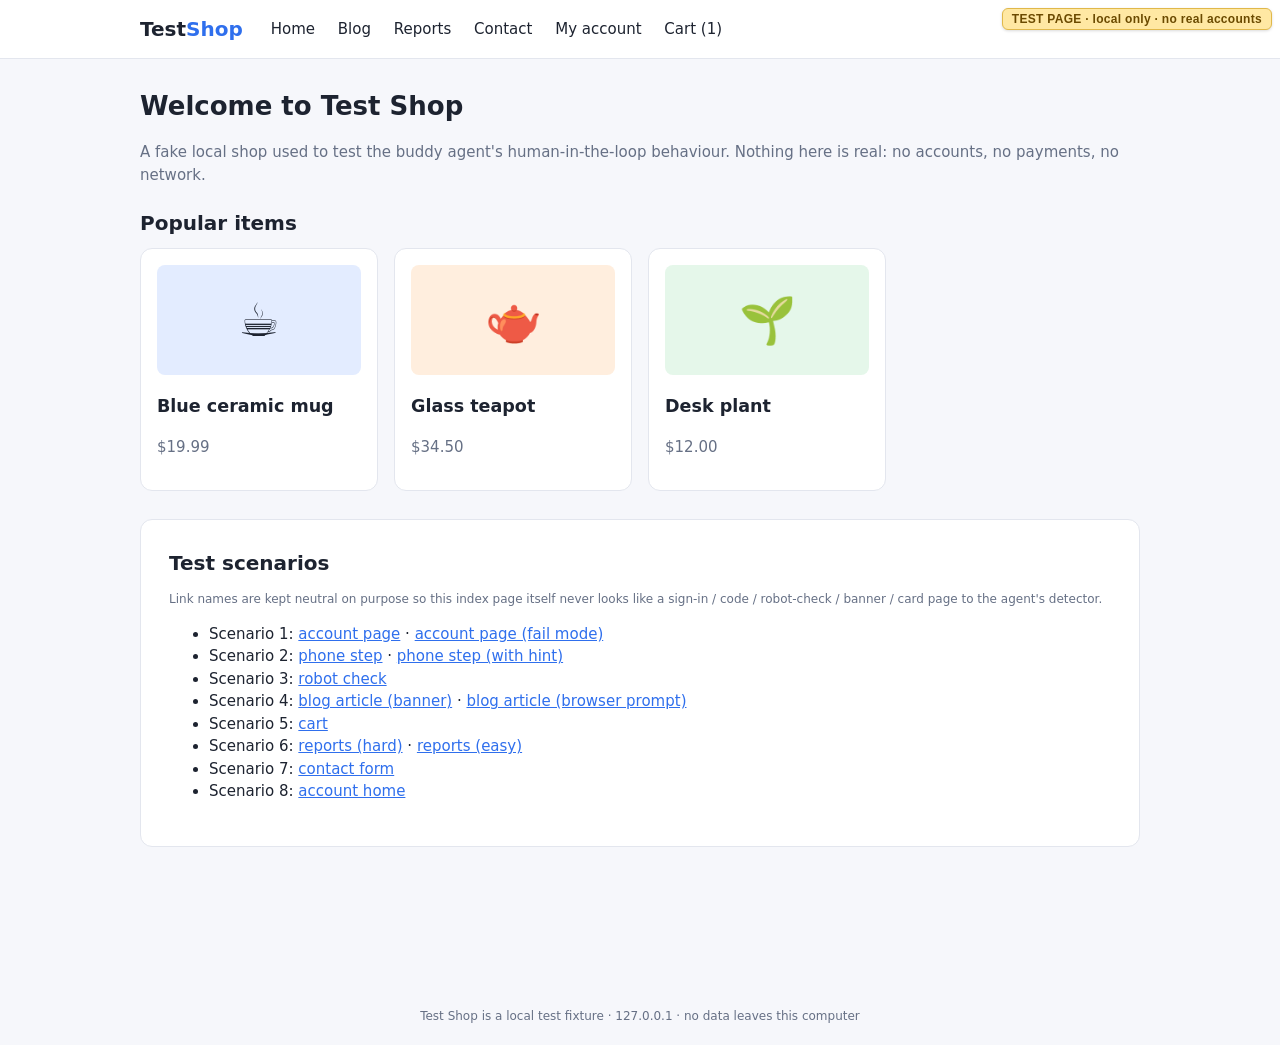
<file: tests/live/hitl_pages/index.html>
<!doctype html>
<html lang="en">
<head>
<meta charset="utf-8">
<meta name="viewport" content="width=device-width, initial-scale=1">
<title>Test Shop – Home</title>
<link rel="stylesheet" href="shop.css">
</head>
<body>
<div class="test-badge" role="note" aria-label="Test page notice">TEST PAGE · local only · no real accounts</div>
<header class="site"><div class="inner">
  <a class="logo" href="index.html">Test<span>Shop</span></a>
  <nav class="main" aria-label="Main">
    <a href="index.html">Home</a>
    <a href="cookies.html">Blog</a>
    <a href="stuck.html">Reports</a>
    <a href="contact.html">Contact</a>
    <a href="login.html">My account</a>
    <a href="checkout.html">Cart (1)</a>
  </nav>
</div></header>

<main>
  <h1>Welcome to Test Shop</h1>
  <p class="muted">A fake local shop used to test the buddy agent's human-in-the-loop behaviour. Nothing here is real:
    no accounts, no payments, no network.</p>

  <section aria-labelledby="products-h" style="margin-top:22px">
    <h2 id="products-h">Popular items</h2>
    <div class="grid">
      <div class="product"><div class="img" style="background:#e3ecff" aria-hidden="true">☕</div>
        <h3>Blue ceramic mug</h3><p class="muted">$19.99</p></div>
      <div class="product"><div class="img" style="background:#ffeede" aria-hidden="true">🫖</div>
        <h3>Glass teapot</h3><p class="muted">$34.50</p></div>
      <div class="product"><div class="img" style="background:#e5f7ea" aria-hidden="true">🌱</div>
        <h3>Desk plant</h3><p class="muted">$12.00</p></div>
    </div>
  </section>

  <section aria-labelledby="scen-h" class="card" style="margin-top:28px">
    <h2 id="scen-h">Test scenarios</h2>
    <p class="small muted">Link names are kept neutral on purpose so this index page itself never looks like a
      sign-in / code / robot-check / banner / card page to the agent's detector.</p>
    <ul>
      <li>Scenario 1: <a href="login.html">account page</a> · <a href="login.html?fail=1">account page (fail mode)</a></li>
      <li>Scenario 2: <a href="otp.html">phone step</a> · <a href="otp.html?hint=1">phone step (with hint)</a></li>
      <li>Scenario 3: <a href="captcha.html">robot check</a></li>
      <li>Scenario 4: <a href="cookies.html">blog article (banner)</a> · <a href="cookies.html?perm=1">blog article (browser prompt)</a></li>
      <li>Scenario 5: <a href="checkout.html">cart</a></li>
      <li>Scenario 6: <a href="stuck.html">reports (hard)</a> · <a href="stuck.html?easy=1">reports (easy)</a></li>
      <li>Scenario 7: <a href="contact.html">contact form</a></li>
      <li>Scenario 8: <a href="welcome.html">account home</a></li>
    </ul>
  </section>
</main>
<footer class="site">Test Shop is a local test fixture · 127.0.0.1 · no data leaves this computer</footer>
</body>
</html>
</file>
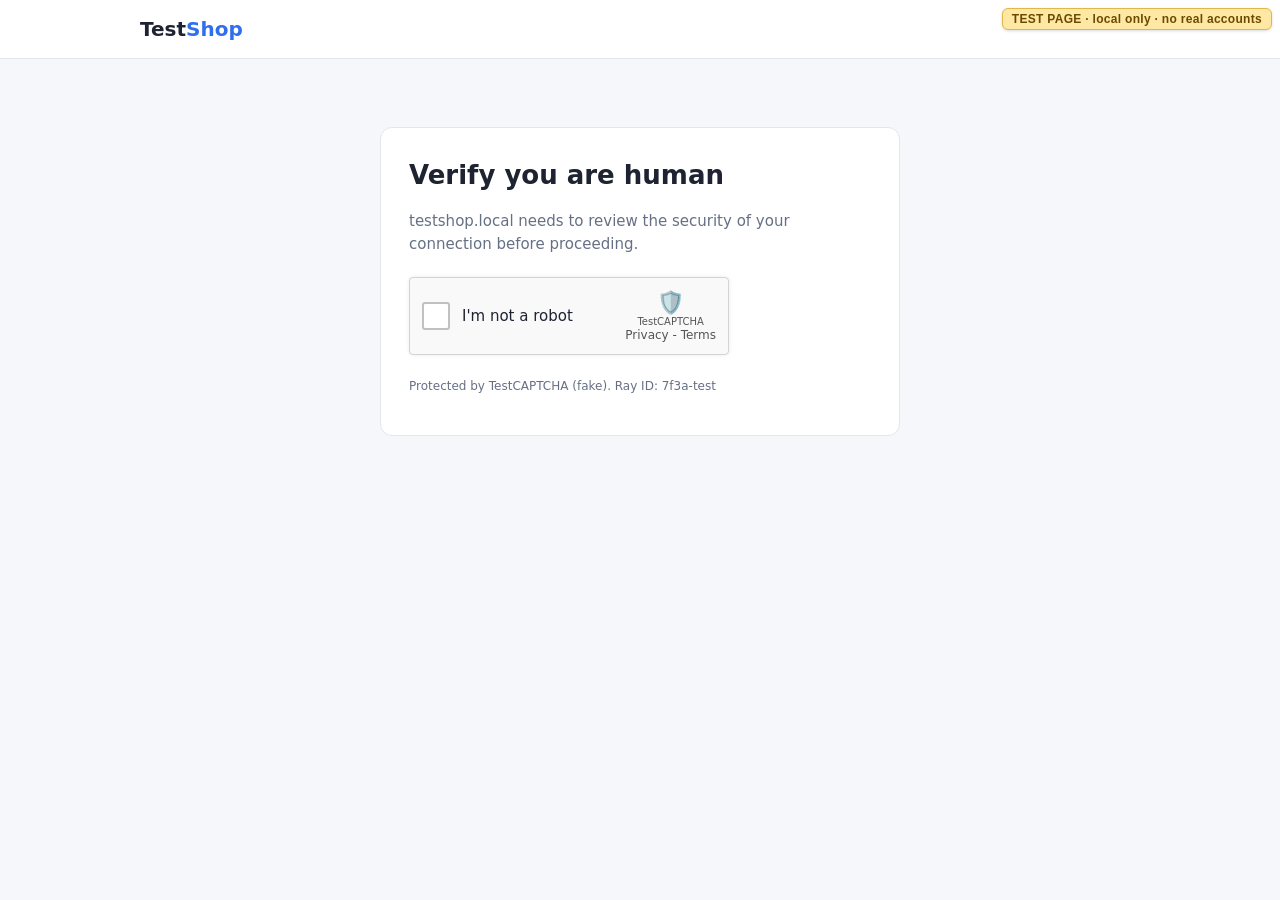
<file: tests/live/hitl_pages/captcha.html>
<!doctype html>
<html lang="en">
<head>
<meta charset="utf-8">
<meta name="viewport" content="width=device-width, initial-scale=1">
<title>Just a moment… – Test Shop</title>
<link rel="stylesheet" href="shop.css">
<style>
  .widget { display: flex; align-items: center; justify-content: space-between; width: 320px; height: 78px;
            border: 1px solid #d3d3d3; border-radius: 4px; background: #f9f9f9; padding: 0 12px;
            box-shadow: 0 0 4px rgba(0,0,0,.08); margin: 22px 0 0; }
  .cb-row { display: flex; align-items: center; gap: 12px; }
  .cb { width: 28px; height: 28px; border: 2px solid #c1c1c1; border-radius: 3px; background: #fff;
        cursor: pointer; display: flex; align-items: center; justify-content: center; }
  .cb:focus { outline: 2px solid #9db8f7; }
  .cb.checked { border-color: transparent; color: var(--ok); font-size: 28px; font-weight: 700; }
  .cb-text { font-size: 15px; }
  .brand { text-align: center; font-size: 10px; color: #555; line-height: 1.2; }
  .brand .logo-mark { font-size: 22px; }
  .challenge { position: relative; width: 400px; margin-top: 10px; background: #fff; border: 1px solid #ccc;
               box-shadow: 0 4px 16px rgba(0,0,0,.2); border-radius: 4px; }
  .challenge .head { background: #4a90e2; color: #fff; padding: 18px 16px; }
  .challenge .head .big { font-size: 22px; font-weight: 700; display: block; }
  .tiles { display: grid; grid-template-columns: repeat(3, 1fr); gap: 4px; padding: 8px; }
  .tile { height: 116px; border: 0; border-radius: 0; font-size: 44px; padding: 0; position: relative;
          transition: transform .1s; }
  .tile[aria-pressed="true"] { transform: scale(.86); outline: 3px solid #4a90e2; }
  .tile[aria-pressed="true"]::after { content: "✓"; position: absolute; top: 4px; left: 6px; font-size: 16px;
          background: #4a90e2; color: #fff; border-radius: 50%; width: 22px; height: 22px; line-height: 22px; }
  .challenge .foot { display: flex; align-items: center; justify-content: space-between; padding: 10px 12px;
                     border-top: 1px solid #e5e5e5; }
  .icon-btn { background: none; border: 0; font-size: 20px; padding: 4px 8px; color: #555; }
</style>
</head>
<body>
<div class="test-badge" role="note" aria-label="Test page notice">TEST PAGE · local only · no real accounts</div>
<header class="site"><div class="inner">
  <a class="logo" href="index.html">Test<span>Shop</span></a>
</div></header>

<main>
  <div class="card" style="max-width:520px;margin:40px auto">
    <h1>Verify you are human</h1>
    <p class="muted">testshop.local needs to review the security of your connection before proceeding.</p>

    <div class="widget" id="widget">
      <div class="cb-row">
        <div class="cb" id="cb" role="checkbox" aria-checked="false" tabindex="0" aria-labelledby="cb-text"></div>
        <span class="cb-text" id="cb-text">I'm not a robot</span>
      </div>
      <div class="brand"><div class="logo-mark" aria-hidden="true">🛡️</div>TestCAPTCHA<br><span class="small">Privacy - Terms</span></div>
    </div>

    <div class="challenge hidden" id="challenge" role="dialog" aria-modal="false" aria-labelledby="ch-title">
      <div class="head" id="ch-title">Select all squares with <span class="big">traffic lights</span>
        <span class="small">Click verify once there are none left.</span></div>
      <div class="tiles" id="tiles" role="group" aria-label="Image challenge"></div>
      <div id="ch-error" class="small hidden" role="alert" style="color:var(--err);padding:0 12px 6px">Please select all matching images.</div>
      <div class="foot">
        <div>
          <button class="icon-btn" id="reload" type="button" aria-label="Get a new challenge" title="Get a new challenge">⟳</button>
          <button class="icon-btn" type="button" aria-label="Get an audio challenge" title="Get an audio challenge">🎧</button>
        </div>
        <button class="btn btn-primary" id="verify" type="button">Verify</button>
      </div>
    </div>

    <p class="small muted" style="margin-top:22px">Protected by TestCAPTCHA (fake). Ray ID: 7f3a-test</p>
  </div>
</main>

<script>
(function () {
  var cb = document.getElementById("cb");
  var challenge = document.getElementById("challenge");
  var tilesBox = document.getElementById("tiles");
  var chErr = document.getElementById("ch-error");
  var state = "idle";
  var SETS = [
    ["🚦", "🚗", "🌳", "🏠", "🚦", "🚌", "🌳", "🚦", "🚲"],
    ["🚗", "🚦", "🏢", "🚦", "🌳", "🚕", "🚦", "🏠", "🚌"]
  ];
  var BG = ["#cfd8dc", "#b0bec5", "#c8e6c9", "#ffe0b2", "#d7ccc8", "#bbdefb", "#dcedc8", "#cfd8dc", "#f8bbd0"];
  var setIdx = 0;

  function buildTiles() {
    tilesBox.innerHTML = "";
    SETS[setIdx].forEach(function (emo, i) {
      var b = document.createElement("button");
      b.type = "button"; b.className = "tile"; b.textContent = emo;
      b.style.background = BG[i];
      b.setAttribute("aria-pressed", "false");
      b.setAttribute("aria-label", "Image " + (i + 1));
      b.addEventListener("click", function () {
        b.setAttribute("aria-pressed", b.getAttribute("aria-pressed") === "true" ? "false" : "true");
        chErr.classList.add("hidden");
      });
      tilesBox.appendChild(b);
    });
  }

  function start() {
    if (state !== "idle") return;
    state = "spinning";
    cb.innerHTML = '<span class="spinner" aria-hidden="true"></span>';
    cb.setAttribute("aria-busy", "true");
    setTimeout(function () {
      state = "challenge";
      cb.innerHTML = ""; cb.removeAttribute("aria-busy");
      buildTiles();
      challenge.classList.remove("hidden");
    }, 1500);
  }

  cb.addEventListener("click", start);
  cb.addEventListener("keydown", function (e) { if (e.key === " " || e.key === "Enter") { e.preventDefault(); start(); } });
  document.getElementById("reload").addEventListener("click", function () { setIdx = (setIdx + 1) % SETS.length; buildTiles(); });

  document.getElementById("verify").addEventListener("click", function () {
    var picked = tilesBox.querySelectorAll('[aria-pressed="true"]').length;
    if (!picked) { chErr.classList.remove("hidden"); return; }
    challenge.classList.add("hidden");
    state = "done";
    cb.classList.add("checked"); cb.textContent = "✓";
    cb.setAttribute("aria-checked", "true");
    document.getElementById("cb-text").textContent = "Verified";
    setTimeout(function () { location.href = "welcome.html?from=captcha"; }, 1000);
  });
})();
</script>
</body>
</html>
</file>
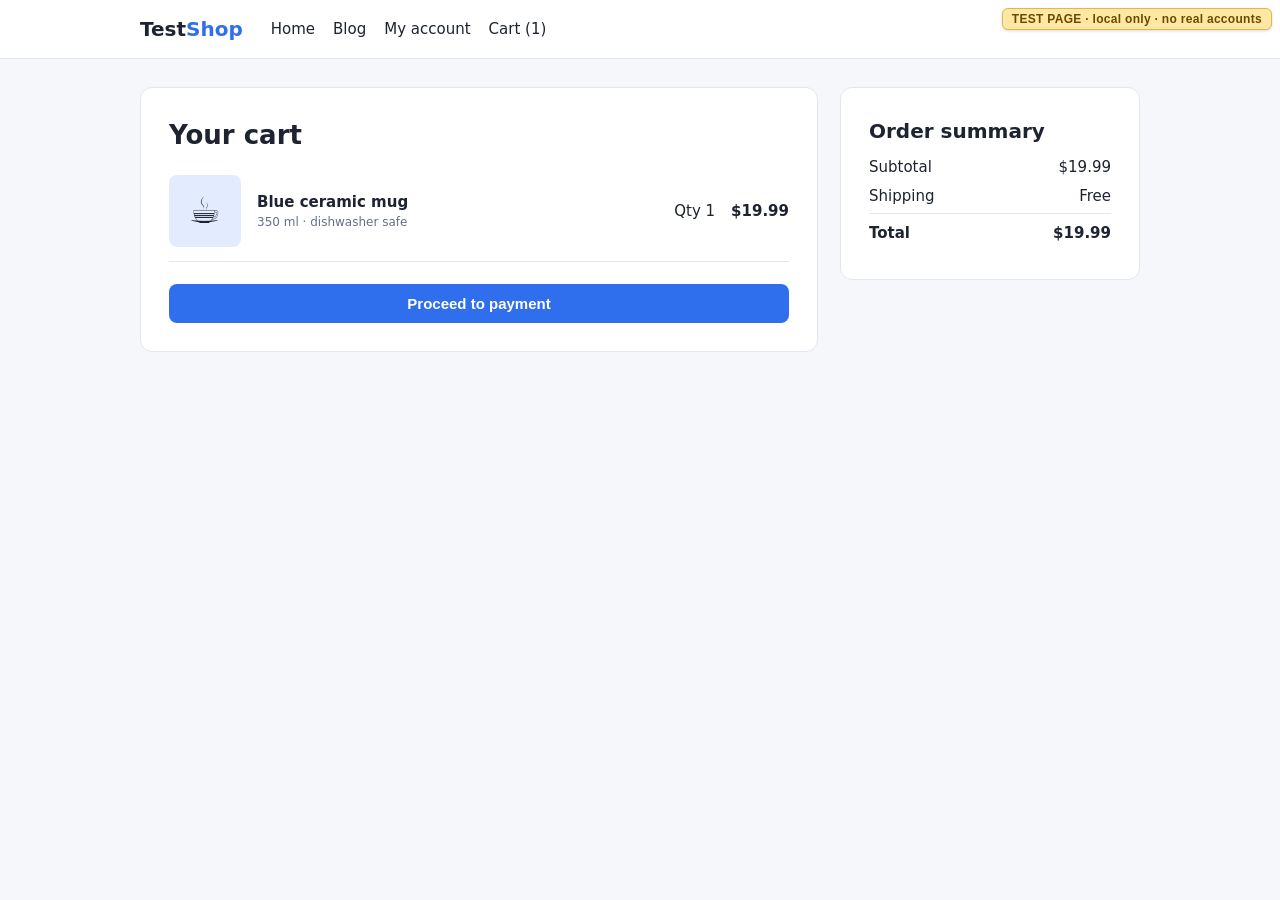
<file: tests/live/hitl_pages/checkout.html>
<!doctype html>
<html lang="en">
<head>
<meta charset="utf-8">
<meta name="viewport" content="width=device-width, initial-scale=1">
<title>Your cart – Test Shop</title>
<link rel="stylesheet" href="shop.css">
<style>
  .layout { display: grid; grid-template-columns: 1fr 300px; gap: 22px; align-items: start; }
  .line { display: flex; gap: 16px; align-items: center; padding: 14px 0; border-bottom: 1px solid var(--line); }
  .thumb { width: 72px; height: 72px; border-radius: 8px; background: #e3ecff; display: flex; align-items: center; justify-content: center; font-size: 36px; }
  .sum-row { display: flex; justify-content: space-between; margin: 6px 0; }
  .two { display: grid; grid-template-columns: 1fr 1fr; gap: 12px; }
  .secure { font-size: 12px; color: var(--muted); margin-top: 10px; }
</style>
</head>
<body>
<div class="test-badge" role="note" aria-label="Test page notice">TEST PAGE · local only · no real accounts</div>
<header class="site"><div class="inner">
  <a class="logo" href="index.html">Test<span>Shop</span></a>
  <nav class="main" aria-label="Main">
    <a href="index.html">Home</a><a href="cookies.html">Blog</a><a href="login.html">My account</a><a href="checkout.html">Cart (1)</a>
  </nav>
</div></header>

<main>
  <div class="layout">
    <div>
      <!-- step 1: cart -->
      <section id="step-cart" class="card" aria-labelledby="cart-h">
        <h1 id="cart-h">Your cart</h1>
        <div class="line">
          <div class="thumb" aria-hidden="true">☕</div>
          <div style="flex:1"><b>Blue ceramic mug</b><div class="small muted">350 ml · dishwasher safe</div></div>
          <div>Qty 1</div>
          <div><b>$19.99</b></div>
        </div>
        <button type="button" id="to-payment" class="btn btn-primary btn-block">Proceed to payment</button>
      </section>

      <!-- step 2: payment -->
      <section id="step-pay" class="card hidden" aria-labelledby="pay-h">
        <h1 id="pay-h">Payment details</h1>
        <p class="muted">Enter your card details to complete the purchase.</p>
        <form id="pay-form" novalidate aria-label="Payment">
          <label for="cc-number">Card number</label>
          <input type="text" id="cc-number" name="cc-number" inputmode="numeric" autocomplete="cc-number" placeholder="1234 5678 9012 3456" maxlength="23">
          <div class="two">
            <div><label for="cc-exp">Expiry date (MM/YY)</label>
              <input type="text" id="cc-exp" name="cc-exp" autocomplete="cc-exp" placeholder="MM/YY" maxlength="5"></div>
            <div><label for="cc-csc">CVV</label>
              <input type="text" id="cc-csc" name="cc-csc" inputmode="numeric" autocomplete="cc-csc" placeholder="123" maxlength="4"></div>
          </div>
          <label for="cc-name">Name on card</label>
          <input type="text" id="cc-name" name="cc-name" autocomplete="cc-name" placeholder="Full name">
          <label for="addr">Billing address</label>
          <input type="text" id="addr" name="addr" autocomplete="street-address" placeholder="Street and number">
          <div class="two">
            <div><label for="city">City</label><input type="text" id="city" name="city" autocomplete="address-level2"></div>
            <div><label for="zip">Postal code</label><input type="text" id="zip" name="zip" autocomplete="postal-code"></div>
          </div>
          <label for="country">Country</label>
          <select id="country" name="country" autocomplete="country">
            <option>Japan</option><option>India</option><option>United States</option><option>Germany</option>
          </select>
          <div id="pay-error" class="alert alert-error hidden" role="alert"></div>
          <div id="pay-busy" class="alert alert-info hidden" role="status"><span class="spinner"></span>&nbsp; Processing payment…</div>
          <button type="submit" id="pay" class="btn btn-primary btn-block">Pay $19.99</button>
          <p class="secure">🔒 Secure test form · nothing is charged, nothing is sent anywhere</p>
        </form>
      </section>

      <!-- step 3: confirmation -->
      <section id="step-done" class="card hidden" aria-labelledby="done-h">
        <h1 id="done-h">Order confirmed (TEST – no real payment)</h1>
        <p>Thank you! Your order <b>#TS-2001</b> for 1 × Blue ceramic mug has been placed.</p>
        <p class="muted">A confirmation email would be sent to you on a real site.</p>
        <a class="btn btn-secondary" href="index.html">Back to the shop</a>
      </section>
    </div>

    <aside class="card" aria-label="Order summary">
      <h2>Order summary</h2>
      <div class="sum-row"><span>Subtotal</span><span>$19.99</span></div>
      <div class="sum-row"><span>Shipping</span><span>Free</span></div>
      <div class="sum-row" style="font-weight:700;border-top:1px solid var(--line);padding-top:8px"><span>Total</span><span>$19.99</span></div>
    </aside>
  </div>
</main>

<script>
(function () {
  var cart = document.getElementById("step-cart"), pay = document.getElementById("step-pay"), done = document.getElementById("step-done");
  var err = document.getElementById("pay-error"), busy = document.getElementById("pay-busy"), btn = document.getElementById("pay");

  function show(step, title) {
    [cart, pay, done].forEach(function (s) { s.classList.toggle("hidden", s !== step); });
    document.title = title + " – Test Shop";
    window.scrollTo(0, 0);
  }
  document.getElementById("to-payment").addEventListener("click", function () {
    show(pay, "Payment"); document.getElementById("cc-number").focus();
  });
  document.getElementById("pay-form").addEventListener("submit", function (e) {
    e.preventDefault();
    err.classList.add("hidden");
    var need = ["cc-number", "cc-exp", "cc-csc", "cc-name"].filter(function (id) { return !document.getElementById(id).value.trim(); });
    if (need.length) { err.textContent = "Please fill in the card number, expiry date, CVV and name on card."; err.classList.remove("hidden"); return; }
    btn.disabled = true; busy.classList.remove("hidden");
    setTimeout(function () { busy.classList.add("hidden"); btn.disabled = false; show(done, "Order confirmed"); }, 1500);
  });
})();
</script>
</body>
</html>
</file>
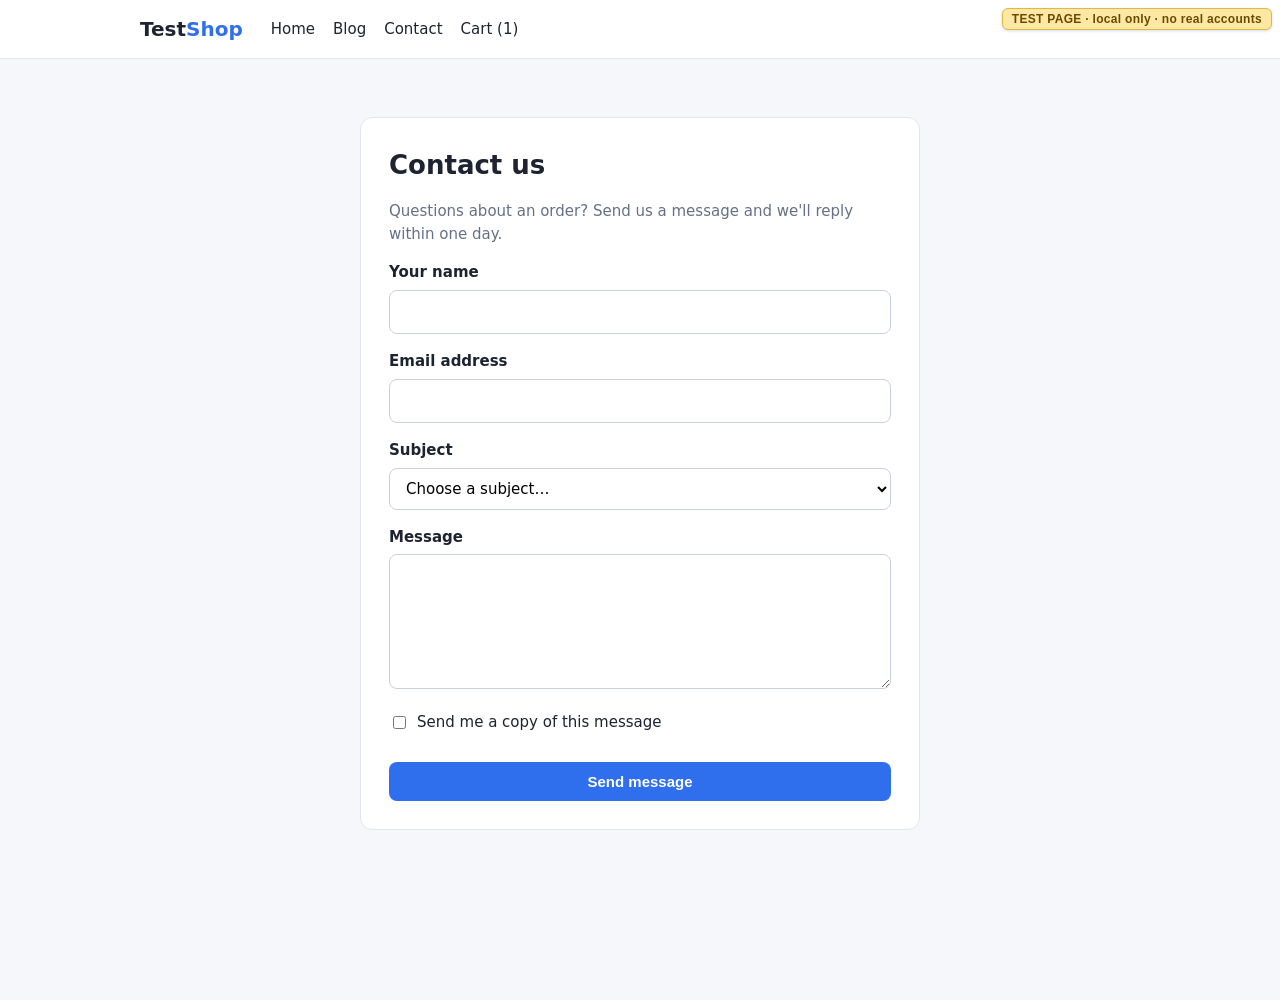
<file: tests/live/hitl_pages/contact.html>
<!doctype html>
<html lang="en">
<head>
<meta charset="utf-8">
<meta name="viewport" content="width=device-width, initial-scale=1">
<title>Contact us – Test Shop</title>
<link rel="stylesheet" href="shop.css">
</head>
<body>
<div class="test-badge" role="note" aria-label="Test page notice">TEST PAGE · local only · no real accounts</div>
<header class="site"><div class="inner">
  <a class="logo" href="index.html">Test<span>Shop</span></a>
  <nav class="main" aria-label="Main">
    <a href="index.html">Home</a><a href="cookies.html">Blog</a><a href="contact.html">Contact</a><a href="checkout.html">Cart (1)</a>
  </nav>
</div></header>

<main>
  <div class="card" style="max-width:560px;margin:30px auto">
    <h1>Contact us</h1>
    <p class="muted">Questions about an order? Send us a message and we'll reply within one day.</p>
    <form id="contact-form" novalidate aria-label="Contact form">
      <label for="name">Your name</label>
      <input type="text" id="name" name="name" autocomplete="name">
      <label for="email">Email address</label>
      <input type="email" id="email" name="email" autocomplete="email">
      <label for="subject">Subject</label>
      <select id="subject" name="subject">
        <option value="">Choose a subject…</option>
        <option>Order status</option><option>Returns</option><option>Product question</option><option>Other</option>
      </select>
      <label for="message">Message</label>
      <textarea id="message" name="message" rows="5"></textarea>
      <label style="display:flex;gap:8px;align-items:center;font-weight:400">
        <input type="checkbox" id="copy" name="copy"> Send me a copy of this message</label>
      <div id="error" class="alert alert-error hidden" role="alert"></div>
      <button type="submit" id="send" class="btn btn-primary btn-block">Send message</button>
    </form>
    <div id="sent" class="alert alert-ok hidden" role="status"></div>
  </div>
</main>
<script>
(function () {
  var form = document.getElementById("contact-form");
  form.addEventListener("submit", function (e) {
    e.preventDefault();
    var v = function (id) { return document.getElementById(id).value.trim(); };
    var err = document.getElementById("error");
    if (!v("name") || !v("email") || !v("subject") || !v("message")) {
      err.textContent = "Please fill in your name, email, subject and message."; err.classList.remove("hidden"); return;
    }
    err.classList.add("hidden");
    form.classList.add("hidden");
    var sent = document.getElementById("sent");
    sent.textContent = "Message sent (test). Name: " + v("name") + " · Email: " + v("email") + " · Subject: " + v("subject") +
                       " · Message: " + v("message");
    sent.classList.remove("hidden");
  });
})();
</script>
</body>
</html>
</file>
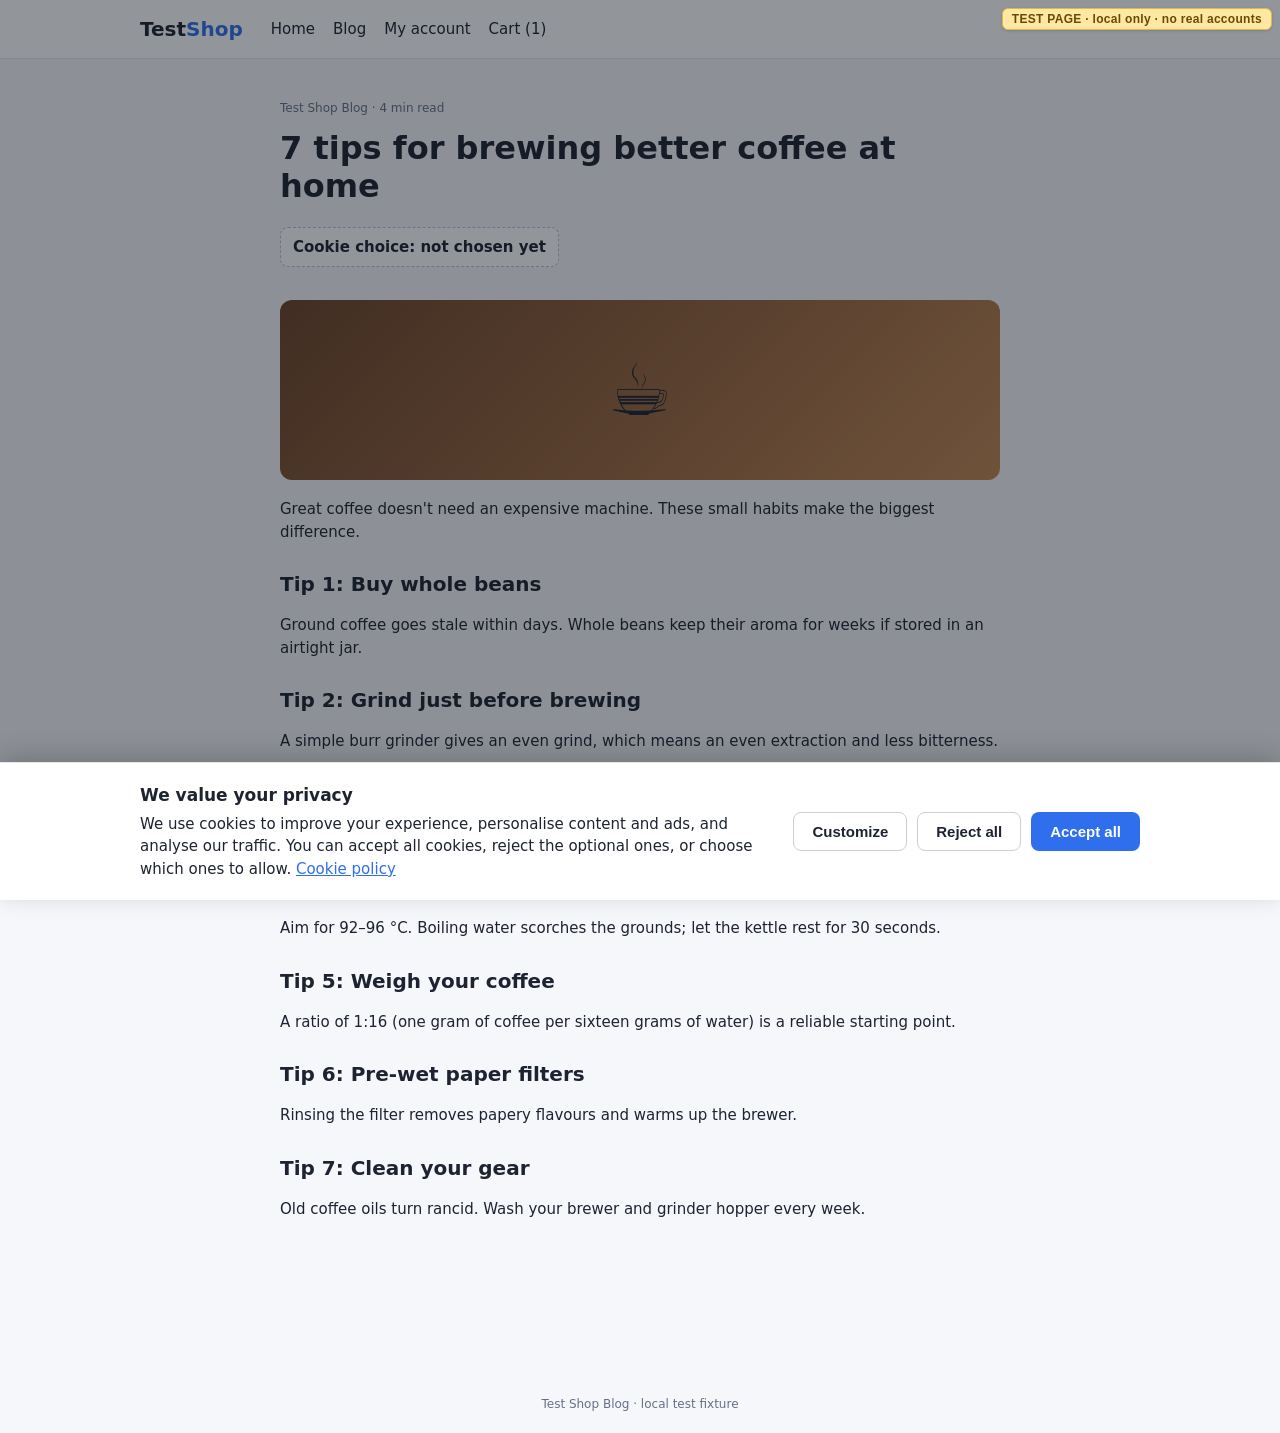
<file: tests/live/hitl_pages/cookies.html>
<!doctype html>
<html lang="en">
<head>
<meta charset="utf-8">
<meta name="viewport" content="width=device-width, initial-scale=1">
<title>7 tips for better coffee at home – Test Shop Blog</title>
<link rel="stylesheet" href="shop.css">
<style>
  article { max-width: 720px; margin: 0 auto; }
  article h1 { font-size: 32px; line-height: 1.2; }
  article h2 { margin-top: 26px; }
  .hero { height: 180px; border-radius: 12px; background: linear-gradient(135deg, #6b4226, #c08552);
          display: flex; align-items: center; justify-content: center; font-size: 72px; margin: 18px 0; }
  .choice { font-weight: 600; background: #fff; border: 1px dashed #b9c2d6; border-radius: 8px; padding: 8px 12px; display: inline-block; }

  /* cookie banner + backdrop */
  .backdrop { position: fixed; inset: 0; background: rgba(15, 20, 30, .45); z-index: 50; }
  .cookie-banner { position: fixed; left: 0; right: 0; bottom: 0; z-index: 60; background: #fff;
                   border-top: 1px solid var(--line); box-shadow: 0 -6px 24px rgba(0,0,0,.18); }
  .cookie-banner .inner { max-width: 1040px; margin: 0 auto; padding: 20px; display: flex; gap: 24px; align-items: center; flex-wrap: wrap; }
  .cookie-banner .text { flex: 1 1 480px; }
  .cookie-banner .actions { display: flex; gap: 10px; flex-wrap: wrap; }
  .prefs { max-width: 1040px; margin: 0 auto; padding: 0 20px 20px; }
  .prefs label { display: flex; gap: 10px; align-items: center; font-weight: 400; margin: 8px 0; }

  /* browser-like permission prompt (in-page imitation) */
  .perm { position: fixed; top: 6px; left: 120px; z-index: 70; width: 340px; background: #fff; color: #202124;
          border: 1px solid #c7c7c7; border-radius: 8px; box-shadow: 0 6px 20px rgba(0,0,0,.25); padding: 16px 16px 14px; }
  .perm .origin { font-weight: 600; margin-bottom: 8px; }
  .perm .what { display: flex; align-items: center; gap: 10px; margin-bottom: 14px; }
  .perm .row { display: flex; justify-content: flex-end; gap: 8px; }
  .perm .x { position: absolute; top: 6px; right: 8px; background: none; border: 0; font-size: 18px; color: #555; padding: 2px 6px; }
</style>
</head>
<body>
<div class="test-badge" role="note" aria-label="Test page notice">TEST PAGE · local only · no real accounts</div>
<header class="site"><div class="inner">
  <a class="logo" href="index.html">Test<span>Shop</span></a>
  <nav class="main" aria-label="Main">
    <a href="index.html">Home</a><a href="cookies.html">Blog</a><a href="login.html">My account</a><a href="checkout.html">Cart (1)</a>
  </nav>
</div></header>

<main>
  <article>
    <p class="small muted">Test Shop Blog · 4 min read</p>
    <h1>7 tips for brewing better coffee at home</h1>
    <p id="choice" class="choice" role="status" aria-live="polite">Cookie choice: not chosen yet</p>
    <div class="hero" aria-hidden="true">☕</div>
    <p>Great coffee doesn't need an expensive machine. These small habits make the biggest difference.</p>

    <h2>Tip 1: Buy whole beans</h2>
    <p>Ground coffee goes stale within days. Whole beans keep their aroma for weeks if stored in an airtight jar.</p>
    <h2>Tip 2: Grind just before brewing</h2>
    <p>A simple burr grinder gives an even grind, which means an even extraction and less bitterness.</p>
    <h2>Tip 3: Use filtered water</h2>
    <p>Coffee is 98% water. If your tap water tastes of chlorine, so will your coffee.</p>
    <h2>Tip 4: Mind the temperature</h2>
    <p>Aim for 92–96 °C. Boiling water scorches the grounds; let the kettle rest for 30 seconds.</p>
    <h2>Tip 5: Weigh your coffee</h2>
    <p>A ratio of 1:16 (one gram of coffee per sixteen grams of water) is a reliable starting point.</p>
    <h2>Tip 6: Pre-wet paper filters</h2>
    <p>Rinsing the filter removes papery flavours and warms up the brewer.</p>
    <h2>Tip 7: Clean your gear</h2>
    <p>Old coffee oils turn rancid. Wash your brewer and grinder hopper every week.</p>
  </article>
</main>
<footer class="site">Test Shop Blog · local test fixture</footer>

<!-- cookie consent (default mode) -->
<div id="backdrop" class="backdrop hidden" aria-hidden="true"></div>
<div id="cookie-banner" class="cookie-banner hidden" role="dialog" aria-modal="true" aria-labelledby="cookie-title" aria-describedby="cookie-text">
  <div class="inner">
    <div class="text">
      <h2 id="cookie-title" style="font-size:17px;margin:0 0 4px">We value your privacy</h2>
      <p id="cookie-text" style="margin:0">We use cookies to improve your experience, personalise content and ads, and analyse our traffic.
        You can accept all cookies, reject the optional ones, or choose which ones to allow. <a href="#">Cookie policy</a></p>
    </div>
    <div class="actions">
      <button type="button" class="btn btn-secondary" id="customize">Customize</button>
      <button type="button" class="btn btn-secondary" id="reject">Reject all</button>
      <button type="button" class="btn btn-primary" id="accept">Accept all</button>
    </div>
  </div>
  <div id="prefs" class="prefs hidden" role="group" aria-label="Cookie preferences">
    <label><input type="checkbox" checked disabled> Strictly necessary (always on)</label>
    <label><input type="checkbox" id="pref-analytics"> Analytics cookies</label>
    <label><input type="checkbox" id="pref-marketing"> Marketing cookies</label>
    <button type="button" class="btn btn-primary" id="save-prefs">Save preferences</button>
  </div>
</div>

<!-- notification permission prompt (?perm=1) -->
<div id="perm" class="perm hidden" role="alertdialog" aria-labelledby="perm-origin" aria-describedby="perm-what">
  <button type="button" class="x" id="perm-close" aria-label="Close">×</button>
  <div class="origin" id="perm-origin">testshop.local wants to</div>
  <div class="what" id="perm-what"><span aria-hidden="true">🔔</span> Show notifications</div>
  <div class="row">
    <button type="button" class="btn btn-secondary" id="perm-allow">Allow</button>
    <button type="button" class="btn btn-secondary" id="perm-block">Block</button>
  </div>
</div>

<script>
(function () {
  var permMode = new URLSearchParams(location.search).get("perm") === "1";
  var choice = document.getElementById("choice");
  var banner = document.getElementById("cookie-banner");
  var backdrop = document.getElementById("backdrop");
  var perm = document.getElementById("perm");

  function closeBanner(text) {
    choice.textContent = "Cookie choice: " + text;
    banner.classList.add("hidden"); backdrop.classList.add("hidden");
  }

  if (permMode) {
    choice.textContent = "Notifications: not chosen yet";
    setTimeout(function () { perm.classList.remove("hidden"); }, 800);
    function closePerm(text) { choice.textContent = "Notifications: " + text; perm.classList.add("hidden"); }
    document.getElementById("perm-allow").addEventListener("click", function () { closePerm("allowed"); });
    document.getElementById("perm-block").addEventListener("click", function () { closePerm("blocked"); });
    document.getElementById("perm-close").addEventListener("click", function () { closePerm("dismissed (ask again later)"); });
    return;
  }

  setTimeout(function () { banner.classList.remove("hidden"); backdrop.classList.remove("hidden"); }, 600);
  document.getElementById("accept").addEventListener("click", function () { closeBanner("accepted all"); });
  document.getElementById("reject").addEventListener("click", function () { closeBanner("rejected"); });
  document.getElementById("customize").addEventListener("click", function () {
    document.getElementById("prefs").classList.toggle("hidden");
  });
  document.getElementById("save-prefs").addEventListener("click", function () {
    var a = document.getElementById("pref-analytics").checked, m = document.getElementById("pref-marketing").checked;
    closeBanner("custom (analytics " + (a ? "on" : "off") + ", marketing " + (m ? "on" : "off") + ")");
  });
})();
</script>
</body>
</html>
</file>
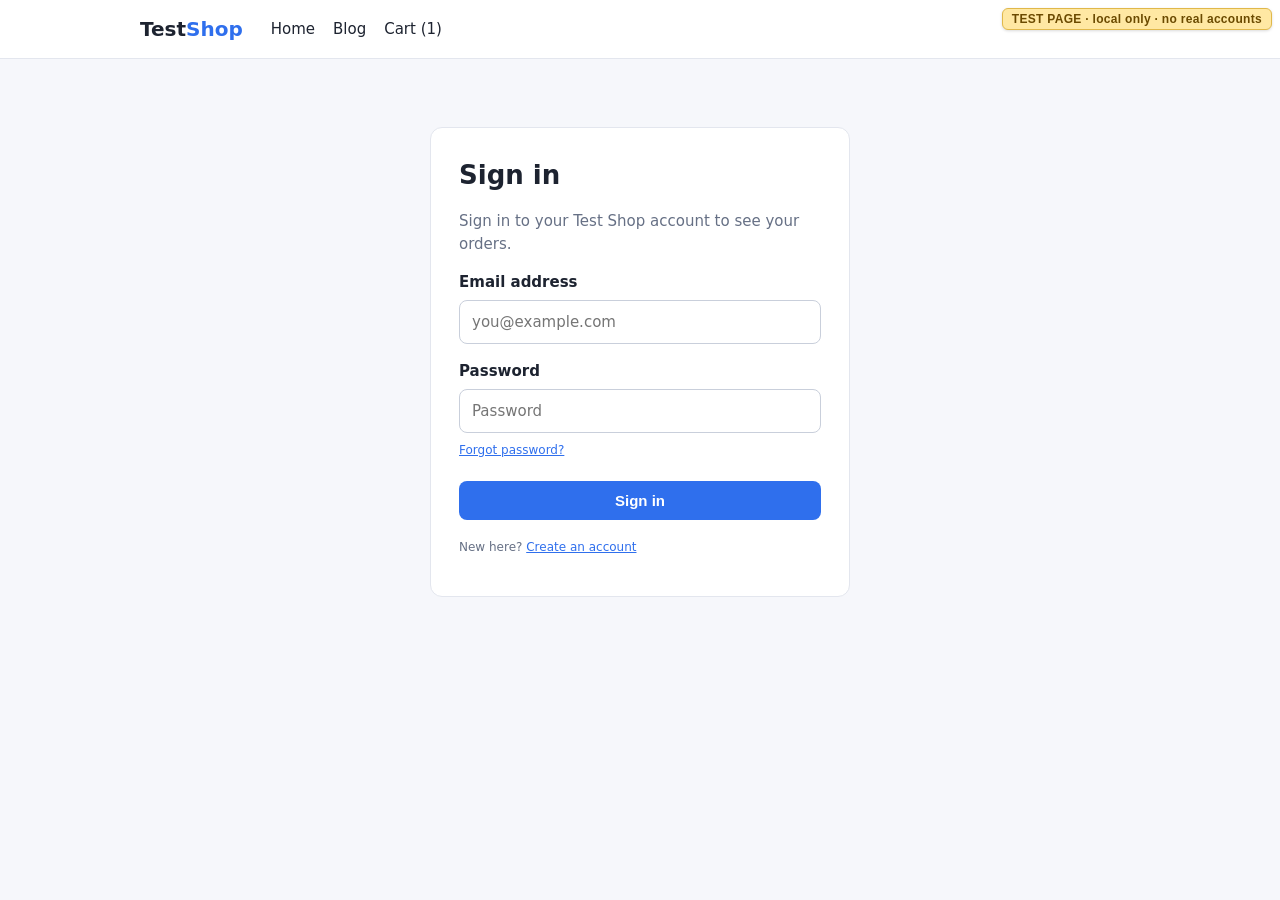
<file: tests/live/hitl_pages/login.html>
<!doctype html>
<html lang="en">
<head>
<meta charset="utf-8">
<meta name="viewport" content="width=device-width, initial-scale=1">
<title>Sign in – Test Shop</title>
<link rel="stylesheet" href="shop.css">
</head>
<body>
<div class="test-badge" role="note" aria-label="Test page notice">TEST PAGE · local only · no real accounts</div>
<header class="site"><div class="inner">
  <a class="logo" href="index.html">Test<span>Shop</span></a>
  <nav class="main" aria-label="Main">
    <a href="index.html">Home</a><a href="cookies.html">Blog</a><a href="checkout.html">Cart (1)</a>
  </nav>
</div></header>

<main>
  <div class="card narrow">
    <h1>Sign in</h1>
    <p class="muted">Sign in to your Test Shop account to see your orders.</p>

    <form id="login-form" novalidate aria-label="Sign in">
      <label for="email">Email address</label>
      <input type="email" id="email" name="email" autocomplete="username" placeholder="you@example.com" required>

      <label for="password">Password</label>
      <input type="password" id="password" name="password" autocomplete="current-password" placeholder="Password" required>

      <p class="small" style="margin:8px 0 0"><a href="#" id="forgot">Forgot password?</a></p>

      <div id="error" class="alert alert-error hidden" role="alert"></div>
      <div id="busy" class="alert alert-info hidden" role="status"><span class="spinner"></span>&nbsp; Signing in…</div>

      <button type="submit" id="signin" class="btn btn-primary btn-block">Sign in</button>
    </form>
    <p class="small muted" style="margin-top:18px">New here? <a href="#">Create an account</a></p>
  </div>
</main>

<script>
(function () {
  var q = new URLSearchParams(location.search);
  var failMode = q.get("fail") === "1";      // ?fail=1 : password is always "wrong" (tests 'blocker still present')
  var toOtp = q.get("otp") === "1";          // ?otp=1  : continue to the 2-step verification page
  var form = document.getElementById("login-form");
  var email = document.getElementById("email");
  var pw = document.getElementById("password");
  var err = document.getElementById("error");
  var busy = document.getElementById("busy");
  var btn = document.getElementById("signin");

  function showError(msg) { err.textContent = msg; err.classList.remove("hidden"); }

  document.getElementById("forgot").addEventListener("click", function (e) {
    e.preventDefault(); showError("Password reset is not available on this test page.");
  });

  form.addEventListener("submit", function (e) {
    e.preventDefault();
    err.classList.add("hidden");
    if (!email.value.trim() || !pw.value) { showError("Enter your email address and password."); return; }
    btn.disabled = true; busy.classList.remove("hidden");
    setTimeout(function () {
      busy.classList.add("hidden"); btn.disabled = false;
      if (failMode) {
        pw.value = ""; pw.focus();
        showError("Incorrect email or password. Please try again.");
        return;
      }
      location.href = toOtp ? "otp.html" + (q.get("hint") === "1" ? "?hint=1" : "") : "welcome.html?from=login";
    }, 1000);
  });
})();
</script>
</body>
</html>
</file>
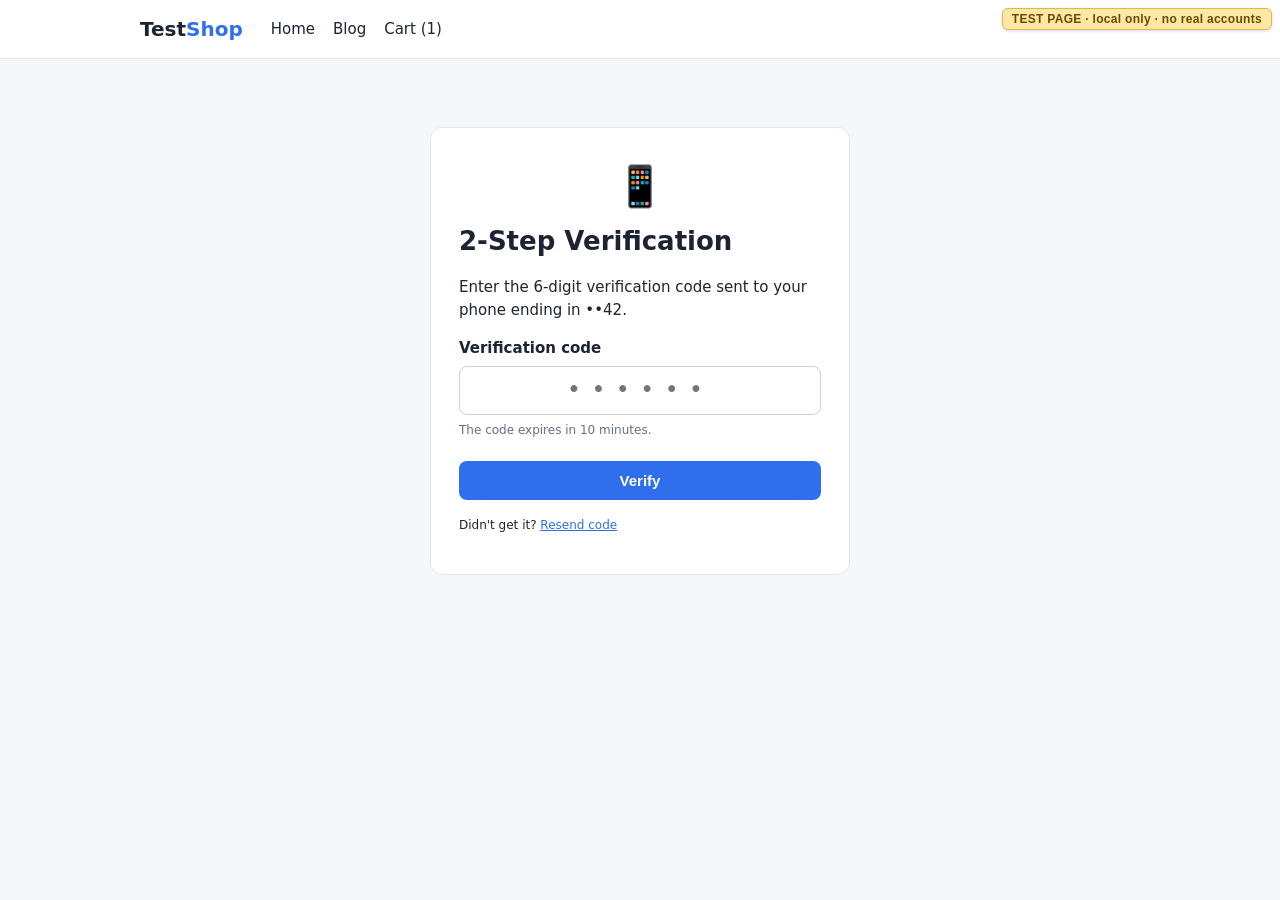
<file: tests/live/hitl_pages/otp.html>
<!doctype html>
<html lang="en">
<head>
<meta charset="utf-8">
<meta name="viewport" content="width=device-width, initial-scale=1">
<title>Verify it's you – Test Shop</title>
<link rel="stylesheet" href="shop.css">
<style>
  #code { font: 600 24px Consolas, "Courier New", monospace; letter-spacing: 10px; text-align: center; }
  .phone { font-size: 40px; text-align: center; margin-bottom: 6px; }
</style>
</head>
<body>
<div class="test-badge" role="note" aria-label="Test page notice">TEST PAGE · local only · no real accounts</div>
<header class="site"><div class="inner">
  <a class="logo" href="index.html">Test<span>Shop</span></a>
  <nav class="main" aria-label="Main">
    <a href="index.html">Home</a><a href="cookies.html">Blog</a><a href="checkout.html">Cart (1)</a>
  </nav>
</div></header>

<main>
  <div class="card narrow">
    <div class="phone" aria-hidden="true">📱</div>
    <h1>2-Step Verification</h1>
    <p>Enter the 6-digit verification code sent to your phone ending in ••42.</p>

    <form id="otp-form" novalidate aria-label="Verification code">
      <label for="code">Verification code</label>
      <input type="text" id="code" name="code" inputmode="numeric" autocomplete="one-time-code"
             maxlength="6" pattern="[0-9]{6}" placeholder="••••••" aria-describedby="code-help" required>
      <p id="code-help" class="small muted" style="margin:6px 0 0">The code expires in 10 minutes.</p>
      <p id="hint" class="small muted hidden" style="margin:4px 0 0">(Test hint: the code is 123456)</p>

      <div id="error" class="alert alert-error hidden" role="alert"></div>
      <div id="busy" class="alert alert-info hidden" role="status"><span class="spinner"></span>&nbsp; Checking code…</div>

      <button type="submit" id="verify" class="btn btn-primary btn-block">Verify</button>
    </form>
    <p class="small" style="margin-top:16px">Didn't get it? <a href="#" id="resend">Resend code</a></p>
    <div id="resent" class="alert alert-info hidden" role="status">A new code was sent (test page: it is still the same code).</div>
  </div>
</main>

<script>
(function () {
  var q = new URLSearchParams(location.search);
  if (q.get("hint") === "1") document.getElementById("hint").classList.remove("hidden");
  var form = document.getElementById("otp-form");
  var code = document.getElementById("code");
  var err = document.getElementById("error");
  var busy = document.getElementById("busy");
  var btn = document.getElementById("verify");

  code.addEventListener("input", function () { code.value = code.value.replace(/\D/g, "").slice(0, 6); });
  document.getElementById("resend").addEventListener("click", function (e) {
    e.preventDefault(); document.getElementById("resent").classList.remove("hidden");
  });

  form.addEventListener("submit", function (e) {
    e.preventDefault();
    err.classList.add("hidden");
    if (code.value.length !== 6) { err.textContent = "Enter all 6 digits of the code."; err.classList.remove("hidden"); return; }
    btn.disabled = true; busy.classList.remove("hidden");
    setTimeout(function () {
      busy.classList.add("hidden"); btn.disabled = false;
      if (code.value === "123456") { location.href = "welcome.html?from=otp"; return; }
      code.value = ""; code.focus();
      err.textContent = "That code is incorrect. Check the latest SMS and try again.";
      err.classList.remove("hidden");
    }, 800);
  });
})();
</script>
</body>
</html>
</file>
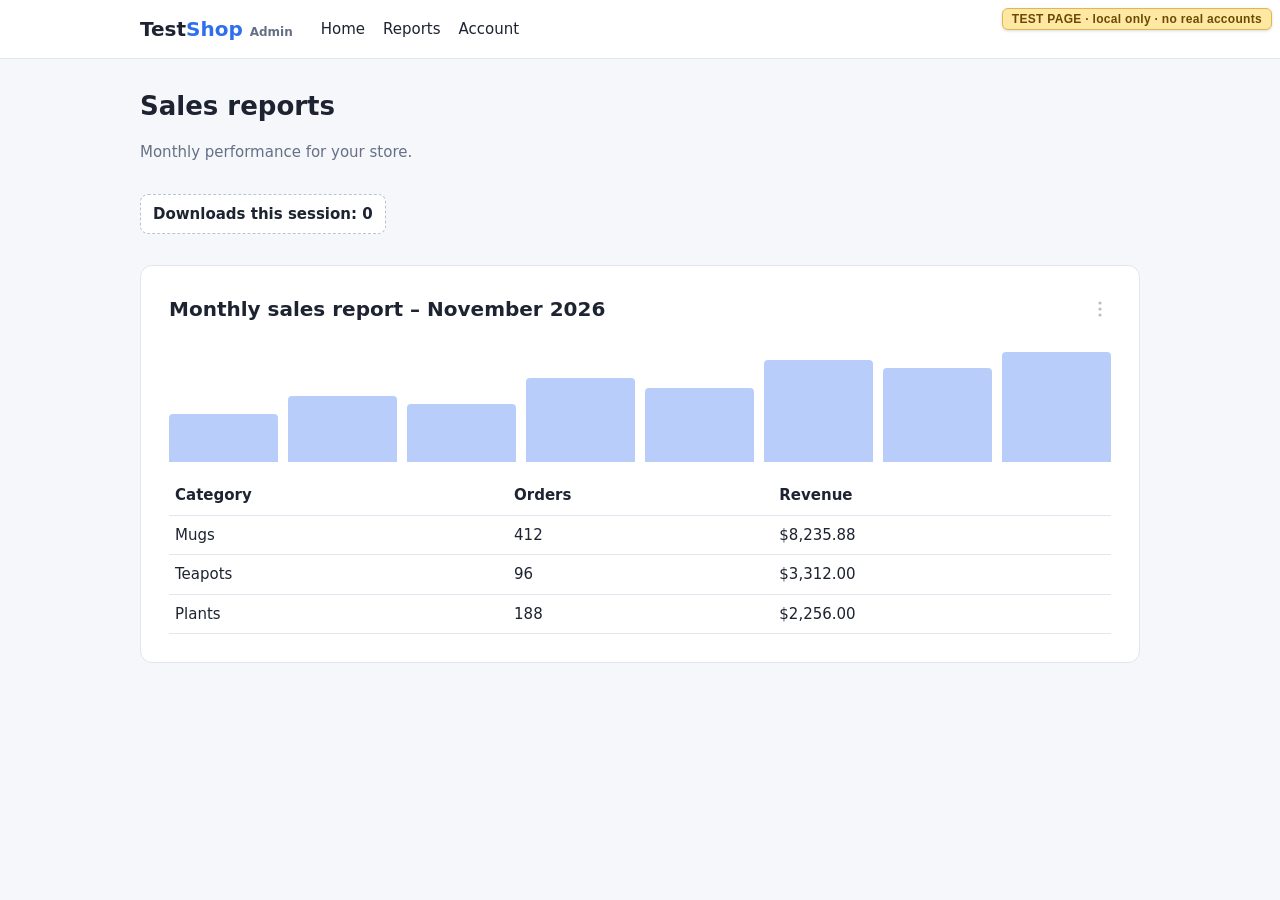
<file: tests/live/hitl_pages/stuck.html>
<!doctype html>
<html lang="en">
<head>
<meta charset="utf-8">
<meta name="viewport" content="width=device-width, initial-scale=1">
<title>Sales reports – Test Shop Admin</title>
<link rel="stylesheet" href="shop.css">
<style>
  .report-head { display: flex; align-items: center; justify-content: space-between; position: relative; }
  /* deliberately poor control: tiny, low contrast, no role, no accessible name */
  .kebab { width: 22px; height: 22px; display: flex; align-items: center; justify-content: center; cursor: pointer;
           border-radius: 4px; }
  .kebab:hover { background: #eef0f5; }
  .menu { position: absolute; right: 0; top: 30px; z-index: 20; background: #fff; border: 1px solid #d7dbe4;
          border-radius: 8px; box-shadow: 0 8px 24px rgba(0,0,0,.16); padding: 4px; }
  .menu canvas { display: block; cursor: pointer; }
  table { width: 100%; border-collapse: collapse; margin-top: 14px; }
  th, td { text-align: left; padding: 8px 6px; border-bottom: 1px solid var(--line); }
  .bars { display: flex; align-items: flex-end; gap: 10px; height: 120px; margin-top: 18px; }
  .bars div { flex: 1; background: #b9cdfa; border-radius: 4px 4px 0 0; }
  .toast { position: fixed; left: 50%; bottom: 28px; transform: translateX(-50%); background: #1d2330; color: #fff;
           padding: 10px 18px; border-radius: 8px; z-index: 90; }
</style>
</head>
<body>
<div class="test-badge" role="note" aria-label="Test page notice">TEST PAGE · local only · no real accounts</div>
<header class="site"><div class="inner">
  <a class="logo" href="index.html">Test<span>Shop</span> <span class="small muted" style="color:var(--muted)">Admin</span></a>
  <nav class="main" aria-label="Main">
    <a href="index.html">Home</a><a href="stuck.html">Reports</a><a href="welcome.html">Account</a>
  </nav>
</div></header>

<main>
  <h1>Sales reports</h1>
  <p class="muted">Monthly performance for your store.</p>
  <p id="downloads" role="status" aria-live="polite"
     style="font-weight:600;background:#fff;border:1px dashed #b9c2d6;border-radius:8px;padding:8px 12px;display:inline-block">Downloads this session: 0</p>

  <div class="card" style="margin-top:16px">
    <div class="report-head">
      <h2 style="margin:0">Monthly sales report – November 2026</h2>
      <div class="kebab" id="kebab" aria-hidden="true">
        <svg width="4" height="16" viewBox="0 0 4 16" aria-hidden="true"><circle cx="2" cy="2" r="1.6" fill="#b8bcc6"/><circle cx="2" cy="8" r="1.6" fill="#b8bcc6"/><circle cx="2" cy="14" r="1.6" fill="#b8bcc6"/></svg>
      </div>
      <div class="menu hidden" id="menu" aria-hidden="true"><canvas id="menu-canvas" width="210" height="114"></canvas></div>
    </div>
    <div class="bars" aria-hidden="true">
      <div style="height:40%"></div><div style="height:55%"></div><div style="height:48%"></div><div style="height:70%"></div>
      <div style="height:62%"></div><div style="height:85%"></div><div style="height:78%"></div><div style="height:92%"></div>
    </div>
    <table aria-label="Sales by category">
      <thead><tr><th>Category</th><th>Orders</th><th>Revenue</th></tr></thead>
      <tbody>
        <tr><td>Mugs</td><td>412</td><td>$8,235.88</td></tr>
        <tr><td>Teapots</td><td>96</td><td>$3,312.00</td></tr>
        <tr><td>Plants</td><td>188</td><td>$2,256.00</td></tr>
      </tbody>
    </table>
  </div>
</main>
<div id="toast" class="toast hidden" role="status"></div>

<script>
(function () {
  var q = new URLSearchParams(location.search);
  var easy = q.get("easy") === "1";          // easy mode: plain click works and the menu stays open
  var KEY = "testshop_downloads";
  function getCount() { try { return +sessionStorage.getItem(KEY) || 0; } catch (e) { return 0; } }
  function setCount(n) { try { sessionStorage.setItem(KEY, String(n)); } catch (e) {} }
  if (q.get("reset") === "1") setCount(0);

  var downloads = document.getElementById("downloads");
  var kebab = document.getElementById("kebab"), menu = document.getElementById("menu");
  var cv = document.getElementById("menu-canvas"), ctx = cv.getContext("2d");
  var toast = document.getElementById("toast");
  var ITEMS = ["Share", "Export as PDF", "Download report"], H = 38;
  var hover = -1, flash = -1, downAt = 0, downItem = -1, overMenu = false, closeTimer = null;

  function render() { downloads.textContent = "Downloads this session: " + getCount(); }
  render();

  function draw() {
    ctx.clearRect(0, 0, cv.width, cv.height);
    ITEMS.forEach(function (t, i) {
      if (i === hover) { ctx.fillStyle = "#eef3fe"; ctx.fillRect(0, i * H, cv.width, H); }
      ctx.fillStyle = "#1d2330"; ctx.font = "14px Segoe UI, Arial"; ctx.textBaseline = "middle";
      var label = t;
      if (i === 2 && !easy) label = (flash === 2) ? "Hold to confirm…" : "Download report";
      ctx.fillText(label, 14, i * H + H / 2);
    });
  }
  function itemAt(e) { var r = cv.getBoundingClientRect(); var i = Math.floor((e.clientY - r.top) / H); return i >= 0 && i < ITEMS.length ? i : -1; }

  function openMenu() {
    menu.classList.remove("hidden"); hover = -1; draw();
    clearTimeout(closeTimer);
    if (!easy) closeTimer = setTimeout(function check() {          // hard mode: closes after 5 s unless hovered
      if (overMenu) { closeTimer = setTimeout(check, 1000); return; }
      menu.classList.add("hidden");
    }, 5000);
  }
  function closeMenu() { menu.classList.add("hidden"); clearTimeout(closeTimer); }

  kebab.addEventListener("click", function (e) { e.stopPropagation(); menu.classList.contains("hidden") ? openMenu() : closeMenu(); });
  document.addEventListener("click", function (e) { if (!menu.contains(e.target)) closeMenu(); });
  menu.addEventListener("mouseenter", function () { overMenu = true; });
  menu.addEventListener("mouseleave", function () { overMenu = false; hover = -1; draw(); });
  cv.addEventListener("mousemove", function (e) { var i = itemAt(e); if (i !== hover) { hover = i; draw(); } });
  cv.addEventListener("mousedown", function (e) { downAt = Date.now(); downItem = itemAt(e); });
  cv.addEventListener("mouseup", function (e) {
    var i = itemAt(e), held = Date.now() - downAt;
    if (i !== downItem || i < 0) return;
    if (i !== 2) { showToast(ITEMS[i] + " is not available on this test page."); closeMenu(); return; }
    if (!easy && held < 700) {                                       // hard mode: press and hold to confirm
      flash = 2; draw(); setTimeout(function () { flash = -1; draw(); }, 1200); return;
    }
    setCount(getCount() + 1); render(); closeMenu();
    showToast("sales_report_2026-11.csv downloaded (test – no file written)");
  });

  function showToast(t) { toast.textContent = t; toast.classList.remove("hidden"); clearTimeout(showToast.t);
    showToast.t = setTimeout(function () { toast.classList.add("hidden"); }, 4000); }
})();
</script>
</body>
</html>
</file>
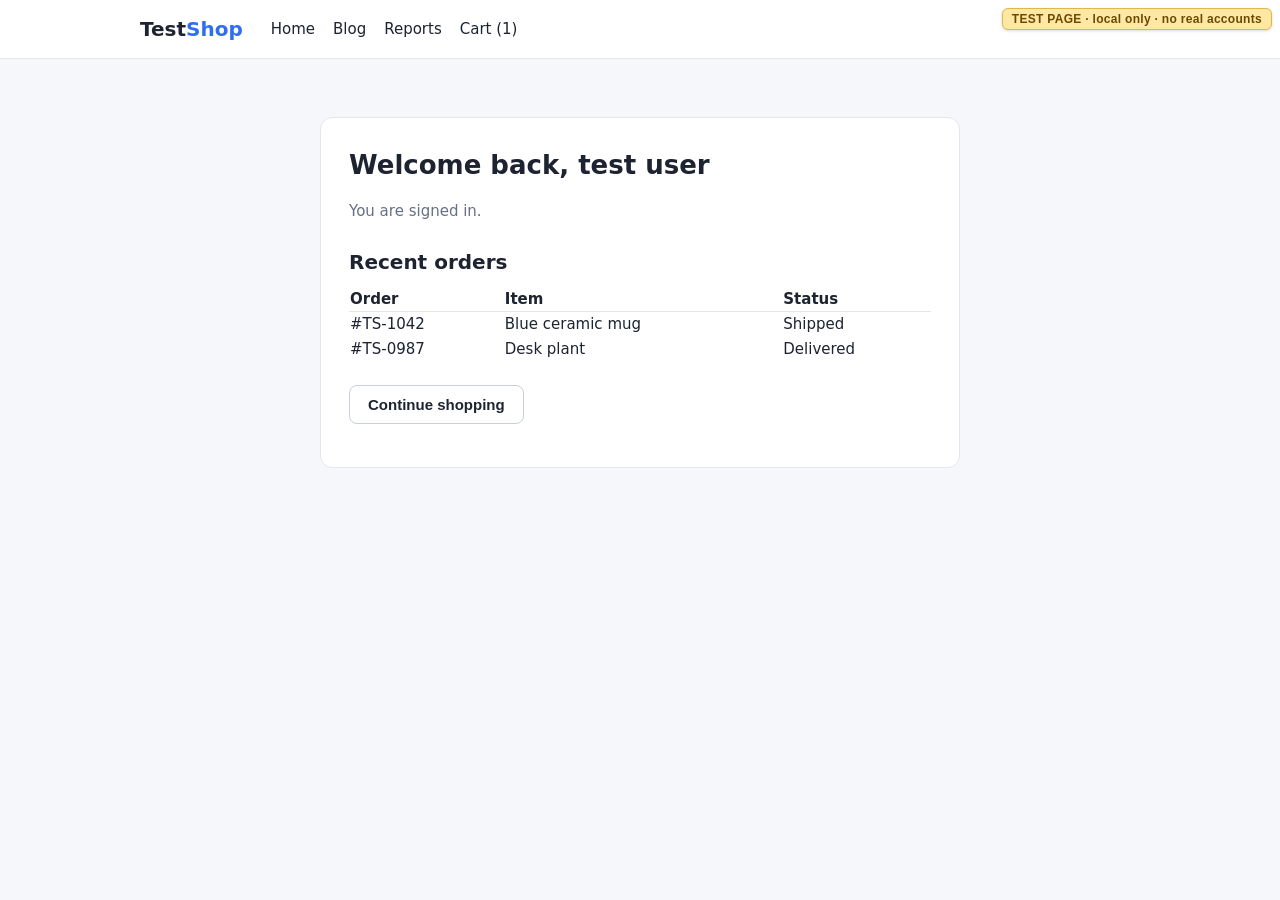
<file: tests/live/hitl_pages/welcome.html>
<!doctype html>
<html lang="en">
<head>
<meta charset="utf-8">
<meta name="viewport" content="width=device-width, initial-scale=1">
<title>My account – Test Shop</title>
<link rel="stylesheet" href="shop.css">
</head>
<body>
<div class="test-badge" role="note" aria-label="Test page notice">TEST PAGE · local only · no real accounts</div>
<header class="site"><div class="inner">
  <a class="logo" href="index.html">Test<span>Shop</span></a>
  <nav class="main" aria-label="Main">
    <a href="index.html">Home</a><a href="cookies.html">Blog</a><a href="stuck.html">Reports</a><a href="checkout.html">Cart (1)</a>
  </nav>
</div></header>

<main>
  <div class="card" style="max-width:640px;margin:30px auto">
    <h1 id="greeting">Welcome back, test user</h1>
    <p id="how" class="muted">You are signed in.</p>

    <div id="verified" class="alert alert-ok hidden" role="status">Thanks, you're verified. Today's deal: 20% off all mugs with code <b>MUG20</b>.</div>

    <h2 style="margin-top:24px">Recent orders</h2>
    <table style="width:100%;border-collapse:collapse" aria-label="Recent orders">
      <thead><tr style="text-align:left;border-bottom:1px solid var(--line)"><th>Order</th><th>Item</th><th>Status</th></tr></thead>
      <tbody>
        <tr><td>#TS-1042</td><td>Blue ceramic mug</td><td>Shipped</td></tr>
        <tr><td>#TS-0987</td><td>Desk plant</td><td>Delivered</td></tr>
      </tbody>
    </table>

    <p style="margin-top:24px"><a class="btn btn-secondary" href="index.html">Continue shopping</a></p>
  </div>
</main>
<script>
(function () {
  var from = new URLSearchParams(location.search).get("from");
  var how = document.getElementById("how");
  if (from === "login") how.textContent = "You are signed in.";
  if (from === "otp") how.textContent = "You are signed in. Your phone number was verified.";
  if (from === "captcha") {
    how.textContent = "Verification complete: you passed the human check.";
    document.getElementById("verified").classList.remove("hidden");
  }
})();
</script>
</body>
</html>
</file>
<file: tests/live/hitl_pages/shop.css>
/* Shared look for the local HITL test pages (Test Shop). No external fonts/assets. */
:root {
  --bg: #f6f7fb; --card: #ffffff; --ink: #1d2330; --muted: #667085; --line: #e3e6ee;
  --brand: #2f6fed; --brand-dark: #1f54c4; --ok: #157f3b; --err: #c4321f; --warn: #b26b00;
}
* { box-sizing: border-box; }
html, body { margin: 0; padding: 0; }
body { background: var(--bg); color: var(--ink); font: 15px/1.5 "Segoe UI", system-ui, Arial, sans-serif; }
a { color: var(--brand); }

/* corner label so nobody mistakes these pages for a real site */
.test-badge {
  position: fixed; top: 8px; right: 8px; z-index: 9999; background: #ffe8a3; color: #6b4a00;
  border: 1px solid #e0b84a; border-radius: 6px; padding: 3px 9px; font: 600 12px "Segoe UI", sans-serif;
  letter-spacing: .3px; box-shadow: 0 1px 3px rgba(0,0,0,.15);
}

header.site { background: var(--card); border-bottom: 1px solid var(--line); }
header.site .inner { max-width: 1040px; margin: 0 auto; padding: 14px 20px; display: flex; align-items: center; gap: 28px; }
.logo { font-weight: 700; font-size: 20px; color: var(--ink); text-decoration: none; }
.logo span { color: var(--brand); }
nav.main a { margin-right: 18px; color: var(--ink); text-decoration: none; }
nav.main a:hover { color: var(--brand); }

main { max-width: 1040px; margin: 0 auto; padding: 28px 20px 140px; }
.card { background: var(--card); border: 1px solid var(--line); border-radius: 12px; padding: 28px; }
.narrow { max-width: 420px; margin: 40px auto; }
h1 { font-size: 26px; margin: 0 0 6px; }
h2 { font-size: 20px; margin: 0 0 10px; }
.muted { color: var(--muted); }
.small { font-size: 12px; }

label { display: block; font-weight: 600; margin: 16px 0 6px; }
input[type=text], input[type=email], input[type=password], input[type=tel], textarea, select {
  width: 100%; padding: 10px 12px; border: 1px solid #c9cfdb; border-radius: 8px; font: inherit; background: #fff;
}
input:focus, textarea:focus, select:focus { outline: 2px solid #9db8f7; border-color: var(--brand); }
button, .btn {
  display: inline-block; font: 600 15px "Segoe UI", sans-serif; border-radius: 8px; padding: 10px 18px;
  border: 1px solid transparent; cursor: pointer; text-decoration: none;
}
.btn-primary { background: var(--brand); color: #fff; }
.btn-primary:hover { background: var(--brand-dark); }
.btn-primary:disabled { background: #9aa9c9; cursor: default; }
.btn-secondary { background: #fff; color: var(--ink); border-color: #c9cfdb; }
.btn-secondary:hover { background: #f0f2f7; }
.btn-block { width: 100%; margin-top: 22px; }

.alert { border-radius: 8px; padding: 10px 12px; margin: 14px 0 0; }
.alert-error { background: #fdecea; color: var(--err); border: 1px solid #f5c2bb; }
.alert-ok { background: #e7f6ec; color: var(--ok); border: 1px solid #b7e2c4; }
.alert-info { background: #eef3fe; color: #1f3f8a; border: 1px solid #c8d7fb; }
.hidden { display: none !important; }

.spinner { width: 22px; height: 22px; border: 3px solid #cfd8ea; border-top-color: var(--brand); border-radius: 50%;
  animation: spin .8s linear infinite; display: inline-block; vertical-align: middle; }
@keyframes spin { to { transform: rotate(360deg); } }

.grid { display: grid; grid-template-columns: repeat(auto-fill, minmax(220px, 1fr)); gap: 16px; }
.product { background: var(--card); border: 1px solid var(--line); border-radius: 12px; padding: 16px; }
.product .img { height: 110px; border-radius: 8px; display: flex; align-items: center; justify-content: center; font-size: 46px; }
footer.site { text-align: center; color: var(--muted); font-size: 12px; padding: 20px; }
</file>
